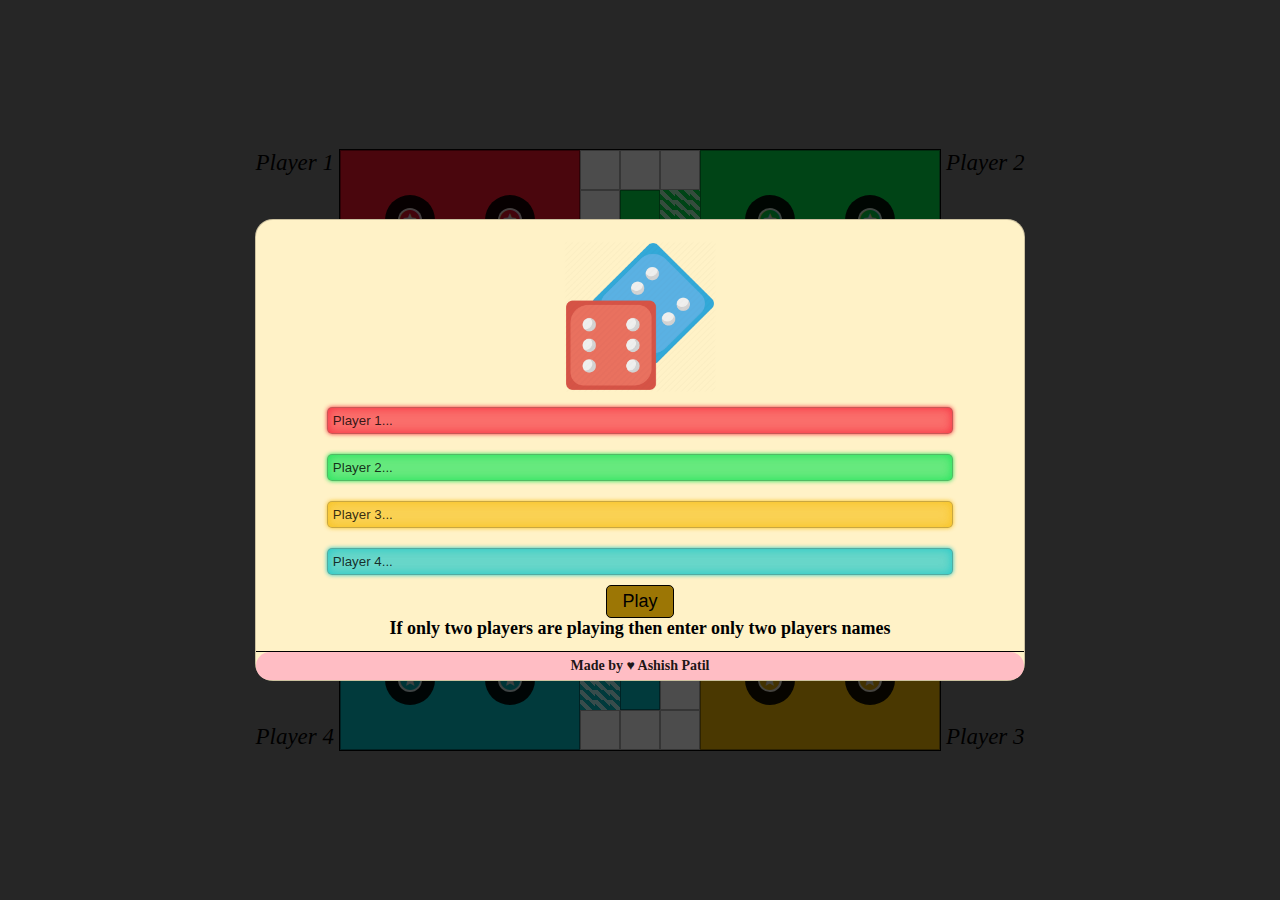
<file: index.html>
<!DOCTYPE html>
<html lang="en">
<head>
    <meta charset="UTF-8">
    <title>Ludo Board Game </title>
    <link rel="stylesheet" href="main.css">
    <link rel="stylesheet" href="https://fonts.googleapis.com/icon?family=Material+Icons">
    <meta name="viewport" content="width=device-width, initial-scale=1.0">
    <link rel="icon" href="icon1.png" type="image/png"/>
  
    <link
    rel="stylesheet"
    href="https://cdnjs.cloudflare.com/ajax/libs/animate.css/4.0.0/animate.min.css"
  />

</head>
<body>
<audio  autoplay loop>
<source src="ludo_king.mp3" type="audio/mp3">
Your browser does not support the audio element.
</audio>

<audio id="diceSound">
  <source src="dice_roll.mp3" type="audio/mpeg">
  Your browser does not support the audio element.
</audio>
<audio id="killedSound">
  <source src="kill.mp3" type="audio/mpeg">
  Your browser does not support the audio element.
</audio>
<audio id="winSound">
  <source src="win.mp3" type="audio/mpeg">
  Your browser does not support the audio element.
</audio>
<audio id="inoutSound">
  <source src="inout.mp3" type="audio/mpeg">
  Your browser does not support the audio element.
</audio>
<audio id="stepSound">
  <source src="step.mp3" type="audio/mpeg">
  Your browser does not support the audio element.
</audio>
  <div class="fixed">
   <div class="welcome">
       <div class="setting">
           <div class="logo">
               <img src="icon.png" class="logo">
           </div>
           <div class="name">
               <input type="text" class="ri" placeholder="Player 1...">
               <input type="text" class="gi" placeholder="Player 2...">
               <input type="text" class="yi" placeholder="Player 3...">
               <input type="text" class="bi" placeholder="Player 4..."><br>
               <button class="play">Play</button><br>
               <span class="note">If only two players are playing then enter only two players names</span>
           </div>
           <div class="footer" id="instructions">        
            Made by &#9829; Ashish Patil 
           </div>
       </div>
   </div>
    <div class="mainframe">
       <div class="diceboard">
           <div class="info">
               <span class="playername">
                  Player 1 
               </span>
               <div class="r-dice" onclick="dice(this,0)">
                   0
               </div>
           </div>
           <div class="info">
               
               <div class="b-dice" onclick="dice(this,3)">
                   0
               </div>
               <span class="playername">
                  Player 4 
               </span>
           </div>
       </div>
       
       <div class="mdiceboard">
           <div class="info">
               <span class="mplayername">
                  Player 1 
               </span>
               <div class="r-dice" onclick="dice(this,0)">
                   0
               </div>
           </div>
           <div class="info">
                <span class="mplayername">
                  Player 2 
               </span>
               <div class="g-dice" onclick="dice(this,1)">
                   0
               </div>
              
           </div>
       </div>
        <div class="ludoboard">
            <div class="red">
                <div class="playerzone">
                <div class="player"><span onclick="movered(this,0)" class="rp r material-icons">stars</span></div>
                <div class="player"><span onclick="movered(this,1)" class="rp r material-icons">stars</span></div>
                <div class="player"><span onclick="movered(this,2)" class="rp r material-icons">stars</span></div>
                <div class="player"><span onclick="movered(this,3)" class="rp r material-icons">stars</span></div>
                </div>
            </div>
            <div class="astep step"></div>
            <div class="astep step"></div>
            <div class="astep step"></div>
            <div class="green">
                <div class="playerzone">
                <div class="player"><span onclick="movegreen(this,0)" class="rp g material-icons">stars</span></div>
                <div class="player"><span onclick="movegreen(this,1)" class="rp g material-icons">stars</span></div>
                <div class="player"><span onclick="movegreen(this,2)" class="rp g material-icons">stars</span></div>
                <div class="player"><span onclick="movegreen(this,3)" class="rp g material-icons">stars</span></div>
                </div>
            </div>
            
            <div class="astep step"></div>
            <div class="astep greensafe"></div>
            <div class="astep gstop"></div>
            <div class="astep step rstop"></div>
            <div class="astep greensafe"></div>
            <div class="astep step"></div>
            <div class="astep step"></div>
            <div class="astep greensafe"></div>
            <div class="astep step"></div>
            <div class="astep step"></div>
            <div class="astep greensafe"></div>
            <div class="astep step"></div>
            <div class="astep step"></div>
            <div class="astep greensafe"></div>
            <div class="astep step"></div>
            
            <div class="astep step"></div>
            <div class="astep rstop"></div>
            <div class="astep step"></div>
            <div class="astep step"></div>
            <div class="astep step"></div>
            <div class="astep step"></div>
            
            <div class="centerbox"></div>
            
            <div class="astep step"></div>
            <div class="astep step"></div>
            <div class="astep step"></div>
            <div class="astep step gstop"></div>
            <div class="astep step"></div>
            <div class="astep step"></div>
            
            <div class="astep step"></div>
            <div class="astep redsafe"></div>
            <div class="astep redsafe"></div>
            <div class="astep redsafe"></div>
            <div class="astep redsafe"></div>
            <div class="astep redsafe"></div>
            
            <div class="astep yellowsafe"></div>
            <div class="astep yellowsafe"></div>
            <div class="astep yellowsafe"></div>
            <div class="astep yellowsafe"></div>
            <div class="astep yellowsafe"></div>
            <div class="astep step"></div>
            
            <div class="astep step"></div>
            <div class="astep step"></div>
            <div class="astep step bstop"></div>
            <div class="astep step"></div>
            <div class="astep step"></div>
            <div class="astep step"></div>
            
            <div class="astep step"></div>
            <div class="astep step"></div>
            <div class="astep step"></div>
            <div class="astep step"></div>
            <div class="astep ystop"></div>
            <div class="astep step"></div>
            
            
            
            
            <div class="blue">
                <div class="playerzone">
                <div class="player"><span onclick="moveblue(this,0)" class="rp b b material-icons">stars</span></div>
                <div class="player"><span onclick="moveblue(this,1)" class="rp b b material-icons">stars</span></div>
                <div class="player"><span onclick="moveblue(this,2)" class="rp b b material-icons">stars</span></div>
                <div class="player"><span onclick="moveblue(this,3)" class="rp b b material-icons">stars</span></div>
                </div>
            </div>
            <div class="astep step"></div>
            <div class="astep bluesafe"></div>
            <div class="astep step"></div>
            <div class="yellow">
                <div class="playerzone">
                <div class="player"><span onclick="moveyellow(this,0)" class="rp y material-icons">stars</span></div>
                <div class="player"><span onclick="moveyellow(this,1)" class="rp y material-icons">stars</span></div>
                <div class="player"><span onclick="moveyellow(this,2)" class="rp y material-icons">stars</span></div>
                <div class="player"><span onclick="moveyellow(this,3)" class="rp y material-icons">stars</span></div>
                </div>
            </div>
            
            <div class="astep step"></div>
            <div class="astep bluesafe"></div>
            <div class="astep step"></div>
            <div class="astep step"></div>
            <div class="astep bluesafe"></div>
            <div class="astep step"></div>
            <div class="astep step"></div>
            <div class="astep bluesafe"></div>
            <div class="astep step ystop"></div>
            <div class="astep bstop"></div>
            <div class="astep bluesafe"></div>
            <div class="astep step"></div>
            <div class="astep step"></div>
            <div class="astep step"></div>
            <div class="astep step"></div>
        </div>
        <div class="diceboard">
           <div class="info">
               <span class="playername">
                  Player 2 
               </span>
               <div class="g-dice" onclick="dice(this,1)">
                   0
               </div>
           </div>
           <div class="info">
               
               <div class="y-dice" onclick="dice(this,2)">
                   0
               </div>
               <span class="playername">
                  Player 3
               </span>
           </div>
       </div>
       
       <div class="mdiceboard">
           <div class="info">
               
               <div class="b-dice" onclick="dice(this,3)">
                   0
               </div>
               <span class="mplayername">
                  Player 4 
               </span>
           </div>
           <div class="info">
               
               <div class="y-dice" onclick="dice(this,2)">
                   0
               </div>
               <span class="mplayername">
                  Player 3
               </span>
           </div>
       </div>
       
    </div>
    <script>
//    $stepcount = document.getElementsByClassName("astep");
//        for(i=0;i<$stepcount.length;i++){
//            $stepcount[i].innerHTML=i;
//        }

    </script>

<script src="game.js"></script>
    </div>
</body>
</html>
</file>
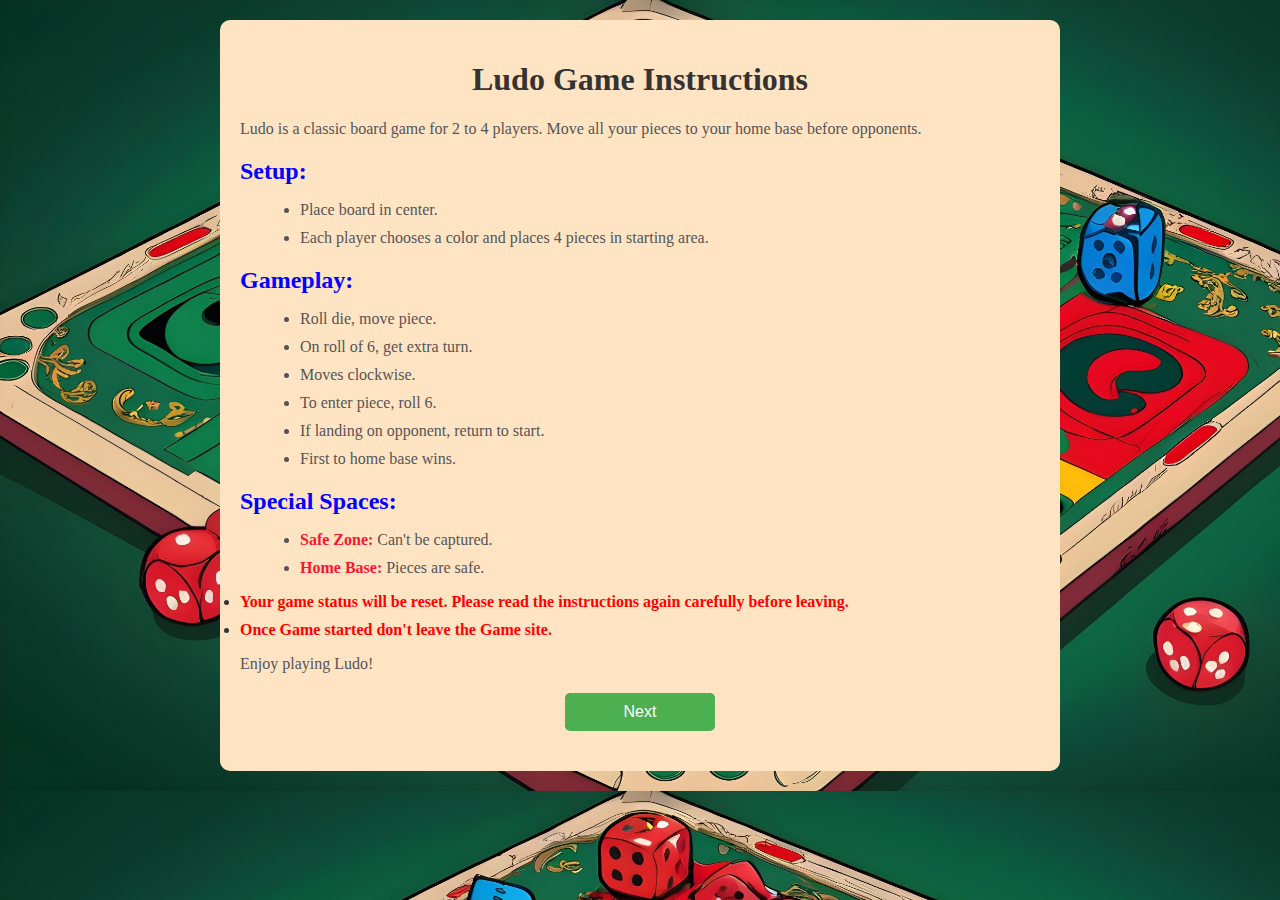
<file: instructions.html>
<!DOCTYPE html>
<html lang="en">
<head>
    <meta charset="UTF-8">
    <meta name="viewport" content="width=device-width, initial-scale=1.0">
    <title>Instructions</title>

    <style>
        body {
            background-image: url('ludo.jpg');
            background-size: cover;
        }

        #instructionContent {
            max-width: 800px;
            margin: 20px auto;
            padding: 20px;
            background-color:bisque;
            border-radius: 10px;
            color: #333; 
        }

        h1 {
            text-align: center;
        }

        h2 {
            color: blue;
            margin-top: 20px;
            margin-bottom: 10px;
        }

        p, ul {
            color: #555;
            margin-bottom: 15px;
        }

        ul {
            margin-left: 20px;
            list-style-type: disc;
        }

        strong {
            color: #f7162d;
        }

        li {
            margin-bottom: 10px;
        }

     

        .next-button {
            display: block;
            width: 150px;
            margin: 20px auto;
            padding: 10px;
            background-color: #4CAF50;
            color: white;
            border: none;
            border-radius: 5px;
            cursor: pointer;
            text-align: center;
            font-size: 16px;
            text-decoration: none;
        }

        .next-button:hover {
            background-color: #45a049;
        }
    </style>
</head>
<body>

<div id="instructionContent" class="hidden">

    <h1>Ludo Game Instructions</h1>
    <p>Ludo is a classic board game for 2 to 4 players. Move all your pieces to your home base before opponents.</p>
    <h2>Setup:</h2>
    <ul>
        <li>Place board in center.</li>
        <li>Each player chooses a color and places 4 pieces in starting area.</li>

    </ul>
    <h2>Gameplay:</h2>
    <ul>
        <li>Roll die, move piece.</li>
        <li>On roll of 6, get extra turn.</li>
        <li>Moves clockwise.</li>
        <li>To enter piece, roll 6.</li>
        <li>If landing on opponent, return to start.</li>
        <li>First to home base wins.</li>
    </ul>
    <h2>Special Spaces:</h2>
    <ul>
        <li><strong>Safe Zone:</strong> Can't be captured.</li>
        <li><strong>Home Base:</strong> Pieces are safe.</li>
    </ul>
    <p>
        <li>
            <b style="color: red;">Your game status will be reset. Please read the instructions again carefully before leaving.</b>
            <br>
            <li>
                <b style="color: red;">Once Game started don't leave the Game site.</b>
            </li>
        </li>
    </p>
    <p>Enjoy playing Ludo!</p>

    <!-- Next button -->
    <button class="next-button" onclick="window.location.href = 'index.html';">Next</button>

</div>

</body>
</html>
</file>
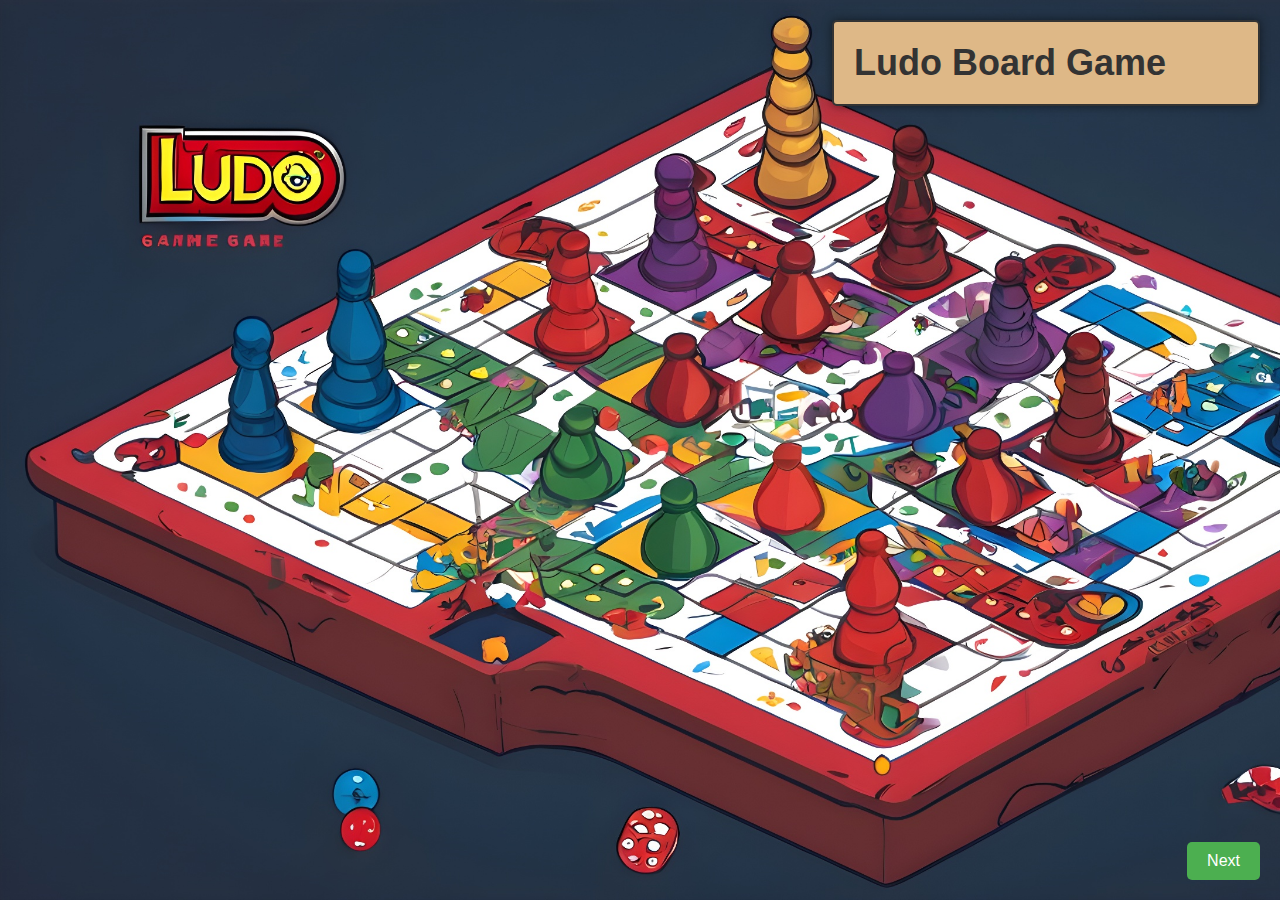
<file: start.html>
<!DOCTYPE html>
<html lang="en">
<head>
    <meta charset="UTF-8">
    <title>Ludo Board Game</title>
    <style>
        body {
            margin: 0;
            padding: 0;
            background-image: url('ludo-game-upscaled.jpg');
            background-size: cover;
            font-family: Arial, sans-serif;
            background-color: white; 
            height: 100vh;
            position: relative;
            color: #333; 
        }
        .button {
            position: absolute; 
            bottom: 20px;
            right: 20px; 
            padding: 10px 20px;
            background-color: #4CAF50;
            color: white;
            border: none;
            border-radius: 5px;
            cursor: pointer;
            font-size: 16px;
        }

        .button:hover {
            background-color: #45a049;
        }

        .title {
            position: absolute; 
            width: 30vw;
            top: 20px; 
            right: 20px; 
            font-size: 36px;
            font-weight: bold;
            border: 2px solid #333; 
            box-shadow: 0 0 10px rgba(0, 0, 0, 0.5); 
            padding: 20px;
            background-color: burlywood; 
            border-radius: 5px; 
        }

        .credits {
            font-size: 14px;
            margin-bottom: 110px;
        }
    </style>
</head>
<body>
    <div class="title">Ludo Board Game</div>
    <button class="button" onclick="window.location.href = 'instructions.html';">Next</button>
</body>
</html>
</file>
<file: main.css>
@import "dice.css";
body{
    margin:0px;
    font-family: Serif;
    color:rgba(255,255,255,255);
    font-weight:bold;
    
     -webkit-user-select: none;
     -moz-user-select: -moz-none;
      -ms-user-select: none;
          user-select: none;
    background-color:grey;
background-size: 56.57px 56.57px;
}


.mainframe{
    display: flex;
    height:100vh;
    justify-content: center;
    align-items: center;

}
.welcome{
    background-color:rgba(0,0,0,0.7);
    z-index:+99;
    width:100vw;
    height:100vh;
    position: absolute;
    display: flex;
    justify-content: center;
    align-items: center;
    
}
.welcome .setting{
    width:60vw;
  
    background-color:#fff2c7;
    text-align: center;
    padding-top:20px;
    border-radius: 18px;
   
    border:0.8px solid rgba(0,0,0,0.2);
}
.setting .name{
    padding-bottom: 12px;
    border-bottom: 0.5px solid black;
}
.setting .footer{
    font-size: 14px;
    color: #00e34c;
    background-color: #ffbdc4;
    font-weight: bold;
    font-family:serif;
    padding: 6px 0px;
    color:rgba(0,0,0,0.9);
   border-radius: 14px;
   
}
.welcome .setting .name input{
    border-radius: 5px;
    padding:5px;
    outline:none;
    width:80%;
    margin:10px 0px;
    color: black;
}

.play{
    outline: none;
    border:0.5px solid black;
    font-size: 18px;
    padding:5px 15px;
    border-radius: 5px;
    background-color: rgba(0,0,0,0);
    cursor:pointer;
    background-color: #9c7605;
}
.play:hover{
    background-color: rgba(0,0,0,0.2);
}
.ri{
    background-color:rgba(247, 22, 45,0.6);
    border:0.5px solid rgba(0,0,0,0.2);
    box-shadow: 0px 0px 4px rgba(247, 22, 45,0.9),inset 0px 0px 10px rgba(247, 22, 45,0.7);
}

.gi{
    background-color:rgba(0, 227, 76,0.6);
    border:0.5px solid rgba(0,0,0,0.2);
    box-shadow: 0px 0px 4px rgba(0, 227, 76,0.9),inset 0px 0px 10px rgba(0, 227, 76,0.7);
}

.yi{
    background-color:rgba(247, 187, 5,0.6);
    border:0.5px solid rgba(0,0,0,0.2);
    box-shadow: 0px 0px 4px rgba(247, 187, 5,0.9),inset 0px 0px 10px rgba(247, 187, 5,0.7);
}

.bi{
    background-color:rgba(4, 195, 201, 0.6);
    border:0.5px solid rgba(0,0,0,0.2);
    box-shadow: 0px 0px 4px rgba(4, 195, 201,0.9),inset 0px 0px 10px rgba(4, 195, 201,0.7);
}
input::placeholder{
    color:rgba(0,0,0,0.8);
}
.note{
    font-size: 18px;
    padding: 5px 4px;
    color: black;
}
.welcome .setting .logo img{
    width:20%;
}

.ludoboard{
    background-color: white;
    border:0.5px solid black;
    width:600px;
    height:600px;
    display: grid;
    grid-template-columns: repeat(15,40px);
    grid-template-rows: repeat(15,40px);
}

.playername{
    font-size:23px;
    color: black;
    font-style: italic;
    font-weight: 400;
}

.diceboard{
    margin:5px;
    display: flex;
    flex-direction: column;
    height:600px;
    justify-content: space-between;
}
.mdiceboard{
    display: none;
}
.diceboard .info{
    display: flex;
    flex-direction: column;
    align-items: center;
}
.centerbox{
    grid-column: 7/10;
    grid-row: 7/10;
    width:0px;
    height:0px;
    border-top:60px solid #00e34c;
    border-bottom:60px solid #04c3c9 ;
    border-left:60px solid #f7162d;
    border-right:60px solid #f7bb05 ;
}
.red{
    display: flex;
    justify-content: center;
    align-items: center;
background-color: #f7162d;
border:0.5px solid #9e0616;
    grid-column: 1/7;
    grid-row: 1/7;
}
.redsafe{
background-color: #f7162d;
border:0.5px solid #9e0616;
}
.playerzone{
    display: grid;
    grid-template-columns: 1fr 1fr;
    grid-gap: 50px;
    overflow:hidden;
}
.crown{
    grid-column: 1/3;
    
}
.player{
    display: flex;
    justify-content: center;
    align-items: center;
    border-radius:50%;
    background-color: black;
    opacity:0.9;
    width:50px;
    height:50px;
}
.green{
    display: flex;
    justify-content: center;
    align-items: center;
  background-color:#00e34c ;
border:0.5px solid #039634;
    grid-column: 10/16;
    grid-row: 1/7;
}
.greensafe{
  background-color:#00e34c ;
border:0.5px solid #039634;  
}
.step{
    border:0.5px solid #b3b3b3;
}
.blue{
    display: flex;
    justify-content: center;
    align-items: center;
     background-color:#04c3c9 ;
border:0.5px solid #027478;
    grid-column: 1/7;
    grid-row: 10/16;
}
.bluesafe{
    background-color:#04c3c9 ;
border:0.5px solid #027478;
}
.yellow{
    display: flex;
    justify-content: center;
    align-items: center;
     background-color:#f7bb05;
border:0.5px solid #9c7605;  
    grid-column: 10/16;
    grid-row: 10/16;
}
.yellowsafe{
     background-color:#f7bb05 ;
border:0.5px solid #9c7605;  
}
.astep{
    display: flex;
    justify-content: center;
    align-items: center;
    overflow:hidden;
    position: relative;
}

.rp{
    animation-timing-function: linear;
    animation-iteration-count: infinite;
}
.astep span:nth-child(1){
    top:0px;
}
.astep span:nth-child(2){
    top:4px;
}
.astep span:nth-child(3){
    top:8px;
}
.astep span:nth-child(4){
    top:12px;
}
.astep span:nth-child(5){
    top:16px;
}
.astep span:nth-child(6){
    top:20px;
}
.astep span:only-child{
    top:auto;
}
/*
.astep::-webkit-scrollbar {
  width:0px;
}
*/

.rp{
    position: absolute;
    display: inline-block;
    cursor: pointer;
    background-color: white;
    border-radius:50%;
}

.rp:hover{
    border-radius: 50%;
    border:0.5px solid red;
}

.r{
    color:#f7162d;
}
.g{
    color:#00e34c;
}
.b{
    color:#04c3c9;
}
.y{
    color:#f7bb05;
}

.material-icons{
    opacity:0.9;
    font-size: 30px;
}

.rstop{
    background-image: linear-gradient(45deg, #f7162d 25%, #ffbdc4 25%, #ffbdc4 50%, #f7162d 50%, #f7162d 75%, #ffbdc4 75%, #ffbdc4 100%);
background-size: 15px 10px;
}
.gstop{
  background-image: linear-gradient(45deg, #00e34c 25%, #b0ffcc 25%, #b0ffcc 50%, #00e34c 50%, #00e34c 75%, #b0ffcc 75%, #b0ffcc 100%);
background-size: 15px 10px;  
}
.ystop{
    background-image: linear-gradient(45deg, #f7bb05 25%, #fff2c7 25%, #fff2c7 50%, #f7bb05 50%, #f7bb05 75%, #fff2c7 75%, #fff2c7 100%);
background-size: 15px 10px;
}
.bstop{
background-image: linear-gradient(45deg, #04c3c9 25%, #bdfdff 25%, #bdfdff 50%, #04c3c9 50%, #04c3c9 75%, #bdfdff 75%, #bdfdff 100%);
background-size: 15px 10px;    
}

.winner-r{
    width:100%;
    height: 100px;
    background-image: url(crown.png);
}


@media only screen and (max-width: 600px) {
    .fixed{
    position: fixed;
}
    .mainframe{
    flex-direction: column;
}
    .diceboard{
        display: none;
    }
    
    
    .mdiceboard{
    display: flex;
    flex-direction: row;
        width: 100vw;
    justify-content: space-between;
        margin:10px 0px;
}
.mdiceboard .info{
    display: flex;
    flex-direction: column;
    align-items: center;
}
/*
    .r-dice,.g-dice,b-dice,{
        display: none;
    }
*/
.ludoboard{
    background-color: white;
    border:0.5px solid black;
    width:100vw;
    height:100vw;
    display: grid;
    grid-template-columns: repeat(15,1fr);
    grid-template-rows: repeat(15,1fr);
}
    .centerbox{
        height: 100%;
        width: 100%;
    grid-column: 7/10;
    grid-row: 7/10;
/*   background-color: aqua;*/
        background-image: url(center.jpg);
        background-size: cover;
    border:0px solid red;
}
    .playerzone{
    display: grid;
    grid-template-columns: 1fr 1fr;
    grid-gap: 16px;
    overflow:hidden;
}
.crown{
    grid-column: 1/3;
    width:90%;
    align-self: center;
    align-items: center;
    
}
.player{
    display: flex;
    justify-content: center;
    align-items: center;
    border-radius:50%;
    background-color: white;
    opacity:0.9;
    width:1fr;
    height:1fr;
}
}
</file>
